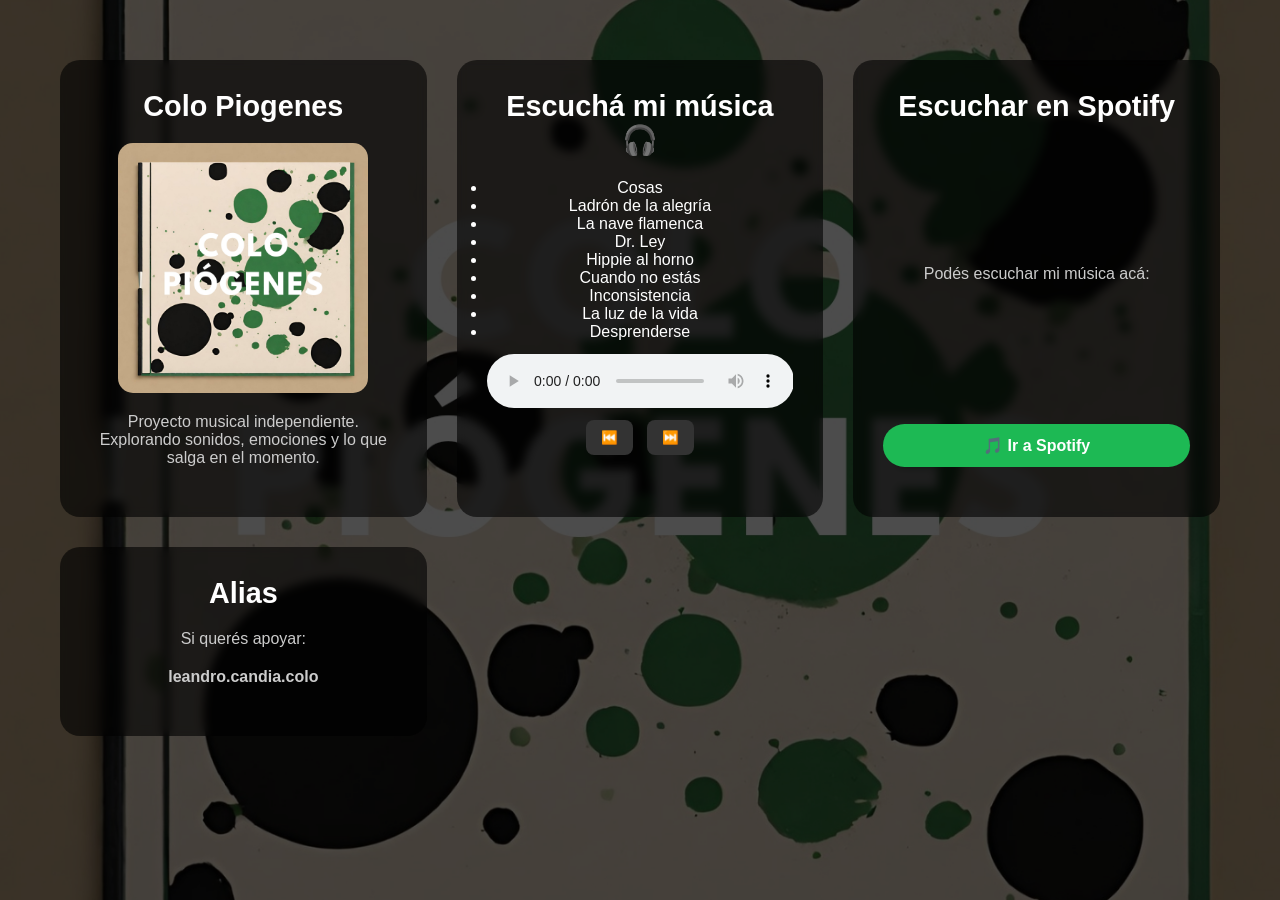
<file: index.html>
<!DOCTYPE html>
<html lang="es">
<head>
  <meta charset="UTF-8">
  <title>Colo Piogenes</title>

  <!-- CLAVE PARA RESPONSIVE -->
  <meta name="viewport" content="width=device-width, initial-scale=1.0">

  <link rel="stylesheet" href="styles.css">
  <link rel="manifest" href="manifest.json">
<meta name="theme-color" content="#111111">
</head>

<body>

  <div class="container">

    <!-- PRESENTACIÓN -->
    <section>
      <h1>Colo Piogenes</h1>
      <img src="Colopiogenes.png" alt="Colo Piogenes">
      <p>
        Proyecto musical independiente. Explorando sonidos, emociones
        y lo que salga en el momento.
      </p>
    </section>

    <!-- REPRODUCTOR -->
    <section>
      <h1>Escuchá mi música 🎧</h1>

      <ul id="lista"></ul>

      <audio id="player" controls></audio>

      <div class="controles">
        <button id="prev">⏮️</button>
        <button id="next">⏭️</button>
      </div>

      <p id="actual"></p>
    </section>

    <!-- SPOTIFY -->
    <section>
      <h1>Escuchar en Spotify</h1>
      <p>Podés escuchar mi música acá:</p>

      <a href="https://open.spotify.com/album/6BE8QKh7uOELHQILCR98uV"
         target="_blank"
         rel="noopener noreferrer">
        🎵 Ir a Spotify
      </a>
    </section>

    <!-- ALIAS -->
    <section>
      <h1>Alias</h1>
      <p>Si querés apoyar:</p>
      <p><strong>leandro.candia.colo</strong></p>
    </section>

  </div>

  <script src="app.js"></script>
  <script>
if ("serviceWorker" in navigator) {
  navigator.serviceWorker.register("sw.js");
}
</script>
</body>
</html>
</file>
<file: styles.css>
/* RESET */
* {
  margin: 0;
  padding: 0;
  box-sizing: border-box;
}

/* FONDO */
body {
  font-family: Arial, Helvetica, sans-serif;
  color: #ffffff;
  text-align: center;

  background-image: url("colopiogenes.jpg"); /* corregido */
  background-size: cover;
  background-position: center;
  background-repeat: no-repeat;
}

/* CAPA OSCURA */
body::before {
  content: "";
  position: fixed;
  top: 0;
  left: 0;
  width: 100%;
  height: 100%;
  background-color: rgba(0, 0, 0, 0.7);
  z-index: -1;
}

/* CONTENEDOR */
.container {
  max-width: 1200px;
  margin: 40px auto;
  padding: 20px;

  display: grid;
  grid-template-columns: repeat(3, 1fr);
  gap: 30px;
}

/* TARJETAS */
section {
  padding: 30px;
  border-radius: 20px;
  background-color: rgba(0, 0, 0, 0.6);
  backdrop-filter: blur(5px);
  transition: 0.3s;

  display: flex;
  flex-direction: column;
  justify-content: space-between;
}

/* ESPACIADO INTERNO */
section h1,
section p,
section img,
section a {
  margin-bottom: 20px;
}

/* HOVER */
section:hover {
  box-shadow: 0 0 30px rgba(0, 0, 0, 0.9);
  transform: scale(1.02);
}

/* TITULOS */
h1 {
  font-size: 1.8rem;
}

/* IMAGEN */
img {
  width: 100%;
  max-width: 250px;
  margin: 0 auto 20px;
  border-radius: 15px;
}

/* TEXTO */
p {
  font-size: 1rem;
  color: #cccccc;
}

/* AUDIO */
audio {
  width: 100%;
  margin-top: 10px;
}

/* BOTONES */
button {
  background: #333;
  border: none;
  color: white;
  padding: 10px 15px;
  margin: 10px 5px;
  border-radius: 8px;
  cursor: pointer;
}

button:hover {
  background: #555;
}

/* LINK */
a {
  display: inline-block;
  padding: 12px 20px;
  background-color: #1db954;
  color: white;
  text-decoration: none;
  border-radius: 25px;
  font-weight: bold;
  transition: 0.3s;
}

a:hover {
  background-color: #17a44a;
  transform: scale(1.05);
}

/* 📱 TABLET */
@media (max-width: 900px) {
  .container {
    grid-template-columns: 1fr;
    margin: 20px auto;
    padding: 10px;
    gap: 20px;
  }

  section {
    padding: 20px;
  }

  h1 {
    font-size: 1.5rem;
  }
}

/* 📱 CELULARES CHICOS */
@media (max-width: 480px) {
  h1 {
    font-size: 1.3rem;
  }

  p {
    font-size: 0.95rem;
  }

  button {
    padding: 8px 12px;
  }
}
</file>
